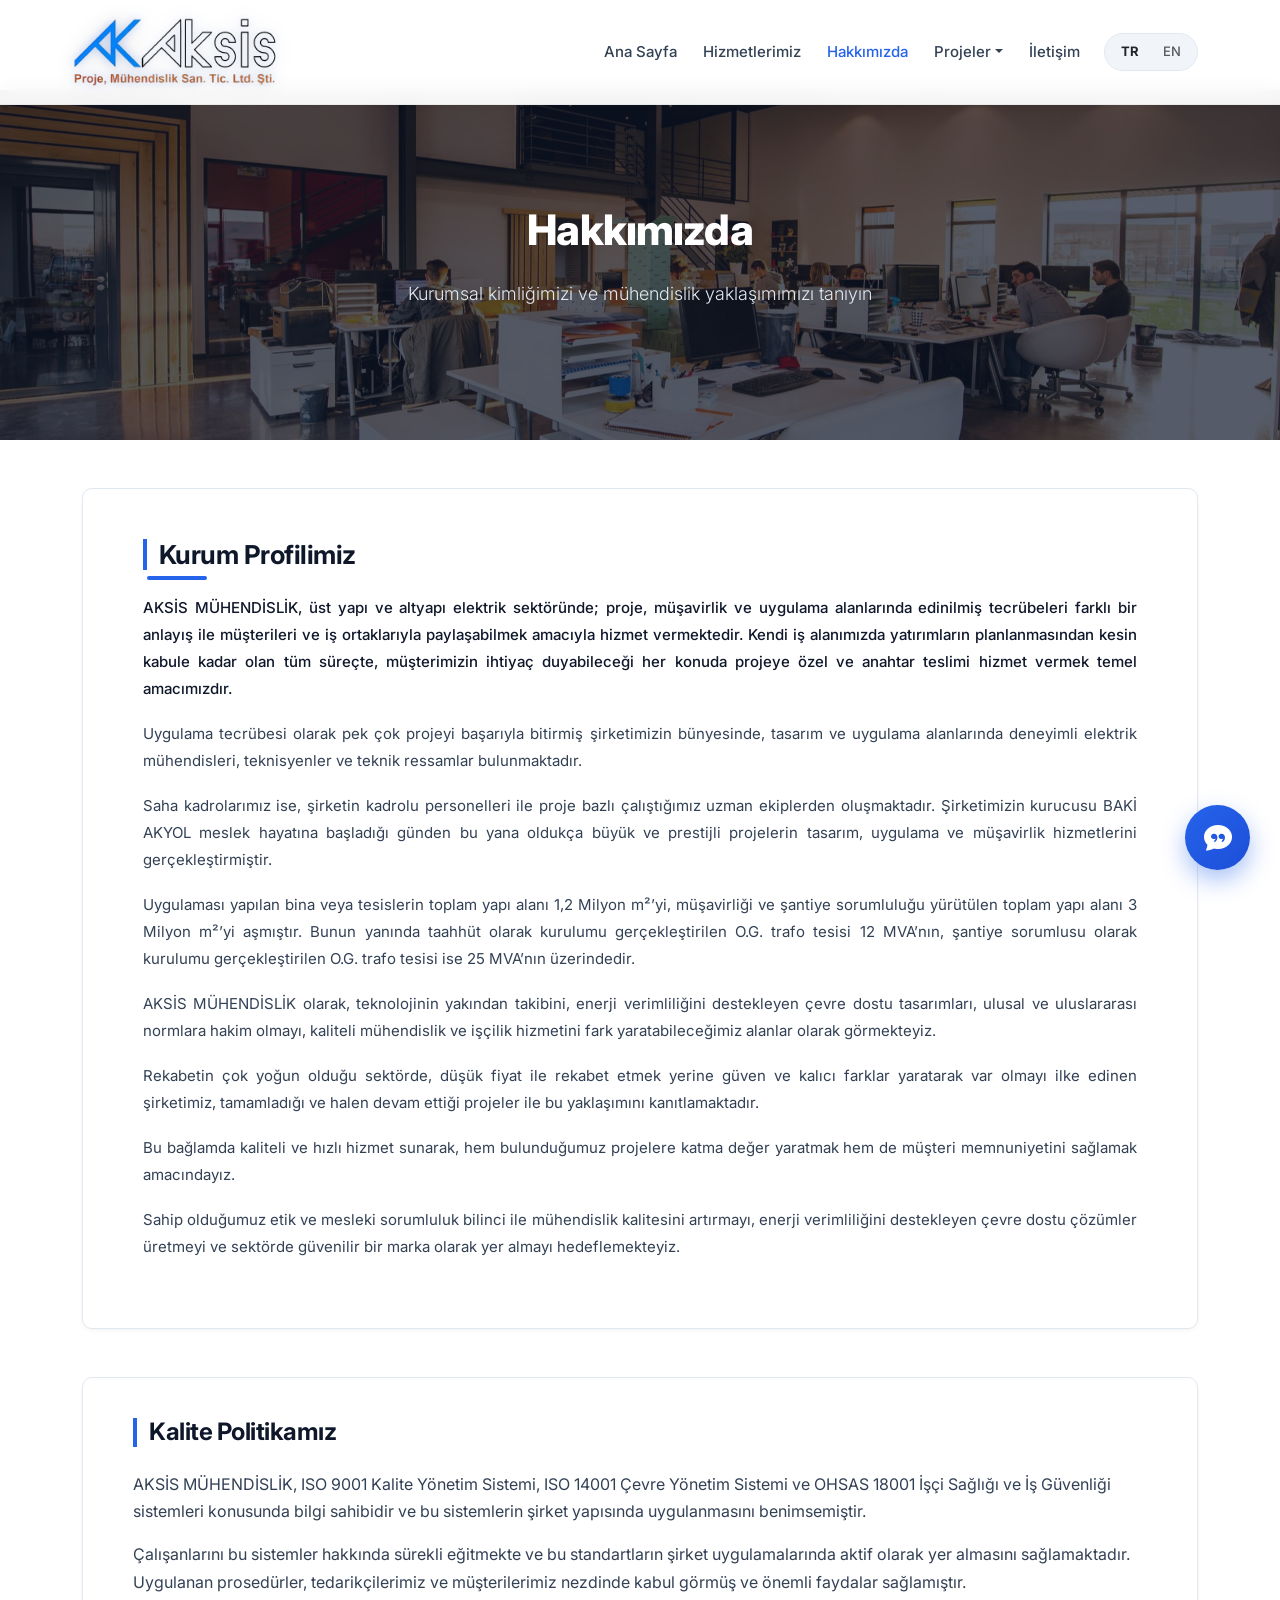
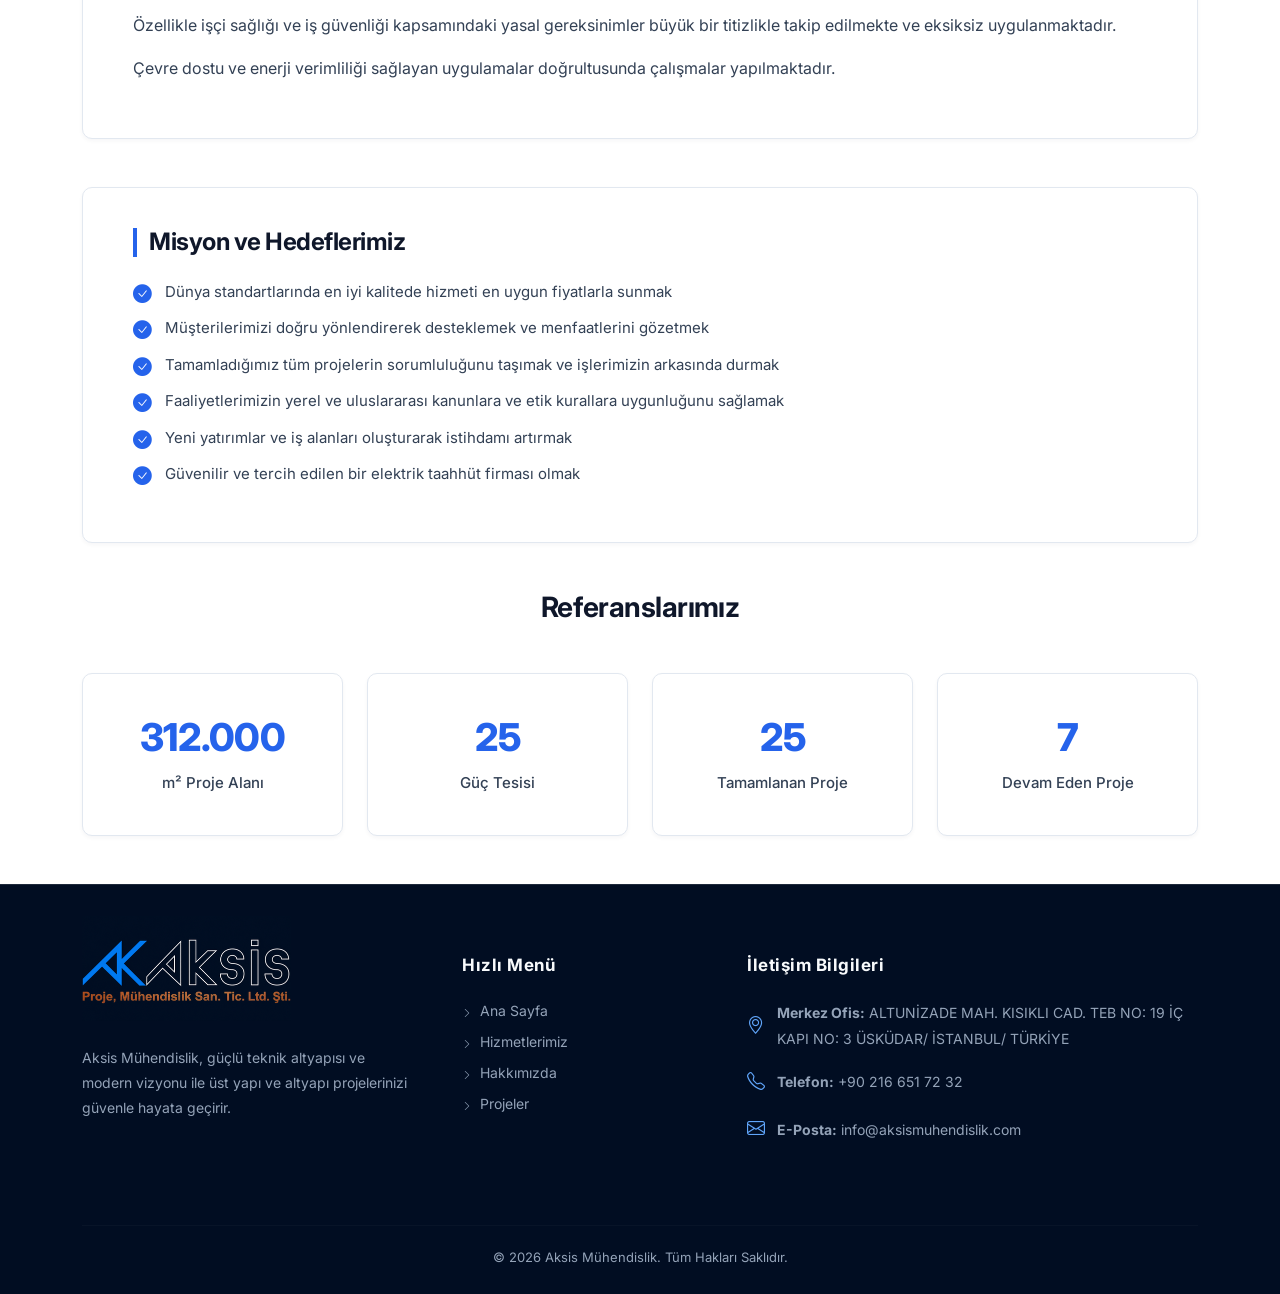
<file: hakkimizda.html>
<!DOCTYPE html>
<html lang="tr">

<head>
  <meta charset="UTF-8">
  <meta name="viewport" content="width=device-width, initial-scale=1.0">
  <link rel="icon" href="favicon.ico" sizes="any">
  <link rel="icon" type="image/png" sizes="192x192" href="images/favicon.png">
  <link rel="apple-touch-icon" href="images/apple-touch-icon.png">
  <title data-i18n="page_title_about">Hakkımızda | Aksis Mühendislik – Elektrik Taahhüt Firması</title>

  <!-- SEO -->
  <meta name="description" content="Aksis Mühendislik'in kurum profili, kalite politikası, misyonu ve hedefleri. İstanbul'da elektrik proje, taahhüt ve YG işletme hizmetleri.">
  <link rel="canonical" href="https://aksismuhendislik.com/hakkimizda.html">
  <meta property="og:type" content="website">
  <meta property="og:site_name" content="Aksis Mühendislik">
  <meta property="og:title" content="Hakkımızda | Aksis Mühendislik – Elektrik Taahhüt Firması">
  <meta property="og:description" content="Aksis Mühendislik'in kurum profili, kalite politikası, misyonu ve hedefleri. İstanbul'da elektrik proje, taahhüt ve YG işletme hizmetleri.">
  <meta property="og:url" content="https://aksismuhendislik.com/hakkimizda.html">
  <meta property="og:image" content="https://aksismuhendislik.com/images/anasayfa.jpg">
  <meta property="og:locale" content="tr_TR">
  <meta name="twitter:card" content="summary_large_image">

  <!-- Google Font -->
  <link rel="preconnect" href="https://fonts.googleapis.com">
  <link rel="preconnect" href="https://fonts.gstatic.com" crossorigin>
  <link href="https://fonts.googleapis.com/css2?family=Inter:wght@300;400;500;600;700;800&display=swap"
    rel="stylesheet">

  <link href="https://cdn.jsdelivr.net/npm/bootstrap@5.3.3/dist/css/bootstrap.min.css" rel="stylesheet">
  <link href="https://cdn.jsdelivr.net/npm/bootstrap-icons@1.11.3/font/bootstrap-icons.css" rel="stylesheet">
  <link href="css/style.css" rel="stylesheet">
  <link href="css/about.css" rel="stylesheet">
</head>

<body>

  <!-- NAVBAR -->
  <nav class="navbar navbar-expand-lg navbar-light bg-white shadow-sm fixed-top">
    <div class="container">
      <a class="navbar-brand fw-bold" href="index.html">
        <img src="images/logo.png" height="70" class="nav-logo" alt="Aksis Logo" style="margin-left: -10px;">
      </a>

      <button class="navbar-toggler" type="button" data-bs-toggle="collapse" data-bs-target="#menu"
        aria-controls="menu" aria-expanded="false" aria-label="Menü">
        <span class="navbar-toggler-icon"></span>
      </button>

      <div class="collapse navbar-collapse" id="menu">
        <ul class="navbar-nav ms-auto align-items-lg-center">
          <li class="nav-item"><a class="nav-link" href="index.html" data-i18n="nav_home">Ana Sayfa</a></li>
          <li class="nav-item"><a class="nav-link" href="hizmetlerimiz.html" data-i18n="nav_services">Hizmetler</a></li>
          <li class="nav-item"><a class="nav-link active" href="hakkimizda.html" data-i18n="nav_about">Hakkımızda</a>
          </li>
          <li class="nav-item dropdown">
            <a class="nav-link dropdown-toggle" href="#" role="button" data-bs-toggle="dropdown" aria-expanded="false"
              data-i18n="nav_projects">
              Projeler
            </a>
            <ul class="dropdown-menu">
              <li><a class="dropdown-item" href="projeler.html?kategori=tamamlandi"
                  data-i18n="nav_completed_projects">Tamamlanan Projeler</a></li>
              <li><a class="dropdown-item" href="projeler.html?kategori=devam_ediyor"
                  data-i18n="nav_ongoing_projects">Devam Eden Projeler</a></li>
            </ul>
          </li>
          <li class="nav-item"><a class="nav-link" href="index.html#iletisim" data-i18n="nav_contact">İletişim</a></li>

          <!-- Language Switcher -->
          <li class="nav-item ms-lg-3 mt-2 mt-lg-0">
            <div class="lang-switcher">
              <a href="#" id="lang-tr" class="active">TR</a>
              <a href="#" id="lang-en">EN</a>
            </div>
          </li>
        </ul>
      </div>
    </div>
  </nav>

  <!-- BAŞLIK -->
  <section class="about-banner">
    <div class="overlay"></div>
    <div class="container">
      <h1 class="mb-4" data-i18n="about_hero_title">Hakkımızda</h1>
      <p class="mx-auto" style="max-width: 800px;" data-i18n="about_hero_subtitle">
        Kurumsal kimliğimizi ve mühendislik yaklaşımımızı tanıyın
      </p>
    </div>
  </section>

  <section class="py-5">
    <div class="container">

      <!-- KURUM PROFİLİ -->
      <div class="about-full-text mb-5">
        <h3 class="mb-4" data-i18n="about_profile_title">Kurum Profilimiz</h3>

        <p data-i18n="about_profile_p1">AKSİS MÜHENDİSLİK, üst yapı ve altyapı elektrik sektöründe; proje, müşavirlik ve
          uygulama alanlarında edinilmiş tecrübeleri farklı bir anlayış ile müşterileri ve iş ortaklarıyla paylaşabilmek
          amacıyla hizmet vermektedir. Kendi iş alanımızda yatırımların planlanmasından kesin kabule kadar olan tüm
          süreçte, müşterimizin ihtiyaç duyabileceği her konuda projeye özel ve anahtar teslimi hizmet vermek temel
          amacımızdır.</p>
        <p data-i18n="about_profile_p2">Uygulama tecrübesi olarak pek çok projeyi başarıyla bitirmiş şirketimizin
          bünyesinde, tasarım ve uygulama alanlarında deneyimli elektrik mühendisleri, teknisyenler ve teknik ressamlar
          bulunmaktadır.</p>
        <p data-i18n="about_profile_p3">Saha kadrolarımız ise, şirketin kadrolu personelleri ile proje bazlı
          çalıştığımız uzman ekiplerden oluşmaktadır. Şirketimizin kurucusu BAKİ AKYOL meslek hayatına başladığı günden
          bu yana oldukça büyük ve prestijli projelerin tasarım, uygulama ve müşavirlik hizmetlerini gerçekleştirmiştir.
        </p>
        <p data-i18n="about_profile_p4">Uygulaması yapılan bina veya tesislerin toplam yapı alanı 1,2 Milyon m²’yi,
          müşavirliği ve şantiye sorumluluğu yürütülen toplam yapı alanı 3 Milyon m²’yi aşmıştır. Bunun yanında taahhüt
          olarak kurulumu gerçekleştirilen O.G. trafo tesisi 12 MVA’nın, şantiye sorumlusu olarak kurulumu
          gerçekleştirilen O.G. trafo tesisi ise 25 MVA’nın üzerindedir.</p>
        <p data-i18n="about_profile_p5">AKSİS MÜHENDİSLİK olarak, teknolojinin yakından takibini, enerji verimliliğini
          destekleyen çevre dostu tasarımları, ulusal ve uluslararası normlara hakim olmayı, kaliteli mühendislik ve
          işçilik hizmetini fark yaratabileceğimiz alanlar olarak görmekteyiz.</p>
        <p data-i18n="about_profile_p6">Rekabetin çok yoğun olduğu sektörde, düşük fiyat ile rekabet etmek yerine güven
          ve kalıcı farklar yaratarak var olmayı ilke edinen şirketimiz, tamamladığı ve halen devam ettiği projeler ile
          bu yaklaşımını kanıtlamaktadır.</p>
        <p data-i18n="about_profile_p7">Bu bağlamda kaliteli ve hızlı hizmet sunarak, hem bulunduğumuz projelere katma
          değer yaratmak hem de müşteri memnuniyetini sağlamak amacındayız.</p>
        <p data-i18n="about_profile_p8">Sahip olduğumuz etik ve mesleki sorumluluk bilinci ile mühendislik kalitesini
          artırmayı, enerji verimliliğini destekleyen çevre dostu çözümler üretmeyi ve sektörde güvenilir bir marka
          olarak yer almayı hedeflemekteyiz.</p>
      </div>



      <!-- KALİTE -->
      <div class="about-card mb-5">
        <h3 class="mb-4" data-i18n="about_quality_title">Kalite Politikamız</h3>

        <p data-i18n="about_quality_p1">AKSİS MÜHENDİSLİK, ISO 9001 Kalite Yönetim Sistemi, ISO 14001 Çevre Yönetim
          Sistemi ve OHSAS 18001 İşçi Sağlığı ve İş Güvenliği sistemleri konusunda bilgi sahibidir ve bu sistemlerin
          şirket yapısında uygulanmasını benimsemiştir.</p>
        <p data-i18n="about_quality_p2">Çalışanlarını bu sistemler hakkında sürekli eğitmekte ve bu standartların şirket
          uygulamalarında aktif olarak yer almasını sağlamaktadır. Uygulanan prosedürler, tedarikçilerimiz ve
          müşterilerimiz nezdinde kabul görmüş ve önemli faydalar sağlamıştır.</p>
        <p data-i18n="about_quality_p3">Özellikle işçi sağlığı ve iş güvenliği kapsamındaki yasal gereksinimler büyük
          bir titizlikle takip edilmekte ve eksiksiz uygulanmaktadır.</p>
        <p data-i18n="about_quality_p4">Çevre dostu ve enerji verimliliği sağlayan uygulamalar doğrultusunda çalışmalar
          yapılmaktadır.</p>
      </div>

      <!-- MİSYON -->
      <div class="about-card mb-5">
        <h3 class="mb-4" data-i18n="about_mission_title">Misyon ve Hedeflerimiz</h3>

        <ul class="mission-list">
          <li data-i18n="about_mission_1">Dünya standartlarında en iyi kalitede hizmeti en uygun fiyatlarla sunmak</li>
          <li data-i18n="about_mission_2">Müşterilerimizi doğru yönlendirerek desteklemek ve menfaatlerini gözetmek</li>
          <li data-i18n="about_mission_3">Tamamladığımız tüm projelerin sorumluluğunu taşımak ve işlerimizin arkasında
            durmak</li>
          <li data-i18n="about_mission_4">Faaliyetlerimizin yerel ve uluslararası kanunlara ve etik kurallara
            uygunluğunu sağlamak</li>
          <li data-i18n="about_mission_5">Yeni yatırımlar ve iş alanları oluşturarak istihdamı artırmak</li>
          <li data-i18n="about_mission_6">Güvenilir ve tercih edilen bir elektrik taahhüt firması olmak</li>
        </ul>
      </div>

    </div>
    <div class="container mt-5 text-center">

      <h3 class="mb-5" data-i18n="about_stats_title">Referanslarımız</h3>

      <div class="row g-4">

        <div class="col-6 col-lg-3">
          <div class="stat-box">
            <h2 class="counter" data-target="1200000">0</h2>
            <p data-i18n="about_stat_1">m² Proje Alanı</p>
          </div>
        </div>

        <div class="col-6 col-lg-3">
          <div class="stat-box">
            <h2 class="counter" data-target="25">0</h2>
            <p data-i18n="about_stat_2">Güç Tesisi</p>
          </div>
        </div>

        <div class="col-6 col-lg-3">
          <div class="stat-box">
            <h2 class="counter" data-target="60">0</h2>
            <p data-i18n="about_stat_3">Tamamlanan Proje</p>
          </div>
        </div>

        <div class="col-6 col-lg-3">
          <div class="stat-box">
            <h2 class="counter" data-target="7">0</h2>
            <p data-i18n="about_stat_4">Devam Eden Proje</p>
          </div>
        </div>

      </div>

    </div>

  </section>

  <footer class="footer mt-auto">
    <div class="container">
      <div class="row gy-4">
        <!-- LOGO + AÇIKLAMA -->
        <div class="col-lg-4 col-md-6 mb-4">
          <a href="index.html" class="d-inline-block mb-4">
            <img src="images/footer-son.png" height="105" class="footer-logo" alt="Aksis Logo" loading="lazy">
          </a>
          <p class="pe-lg-4" data-i18n="footer_desc">
            Aksis Mühendislik, güçlü teknik altyapısı ve modern vizyonu ile üst yapı ve altyapı projelerinizi güvenle
            hayata geçirir.
          </p>
        </div>

        <!-- MENÜ -->
        <div class="col-lg-3 col-md-6 mb-4">
          <h5 data-i18n="footer_menu_title">Hızlı Menü</h5>
          <ul class="list-unstyled">
            <li><a href="index.html#anasayfa"><i class="bi bi-chevron-right me-2" style="font-size:10px;"></i><span
                  data-i18n="nav_home">Ana Sayfa</span></a></li>
            <li><a href="hizmetlerimiz.html"><i class="bi bi-chevron-right me-2" style="font-size:10px;"></i><span
                  data-i18n="nav_services">Hizmetlerimiz</span></a></li>
            <li><a href="hakkimizda.html"><i class="bi bi-chevron-right me-2" style="font-size:10px;"></i><span
                  data-i18n="nav_about">Hakkımızda</span></a></li>
            <li><a href="index.html#projeler"><i class="bi bi-chevron-right me-2" style="font-size:10px;"></i><span
                  data-i18n="nav_projects">Projeler</span></a></li>
          </ul>
        </div>

        <!-- İLETİŞİM -->
        <div class="col-lg-5 col-md-12 mb-4 footer-icon-list">
          <h5 data-i18n="footer_contact_title">İletişim Bilgileri</h5>
          <p>
            <i class="bi bi-geo-alt"></i>
            <span><strong data-i18n="footer_address">Merkez Ofis:</strong> ALTUNİZADE MAH. KISIKLI CAD. TEB NO: 19 İÇ
              KAPI NO: 3 ÜSKÜDAR/ İSTANBUL/ TÜRKİYE</span>
          </p>
          <p>
            <i class="bi bi-telephone"></i>
            <span><strong data-i18n="footer_phone">Telefon:</strong> +90 216 651 72 32</span>
          </p>
          <p>
            <i class="bi bi-envelope"></i>
            <span><strong data-i18n="footer_email">E-Posta:</strong> info@aksismuhendislik.com</span>
          </p>
        </div>
      </div>

      <hr class="footer-divider">

      <!-- ALT YAZI -->
      <div class="row align-items-center">
        <div class="col-12 text-center">
          <p class="mb-0 text-muted" style="font-size:13px;" data-i18n="footer_copyright">© 2026 Aksis Mühendislik. Tüm
            Hakları Saklıdır.</p>
        </div>
      </div>
    </div>
  </footer>

  <script src="js/translations.js"></script>
  <script src="js/lang.js"></script>
  <script src="https://cdn.jsdelivr.net/npm/bootstrap@5.3.3/dist/js/bootstrap.bundle.min.js"></script>
  <script src="js/script.js"></script>

  <!-- Floating Contact Form -->
  <script src="js/recaptcha.js"></script>
  <script src="js/floating-contact.js"></script>
</body>

</html>
</file>
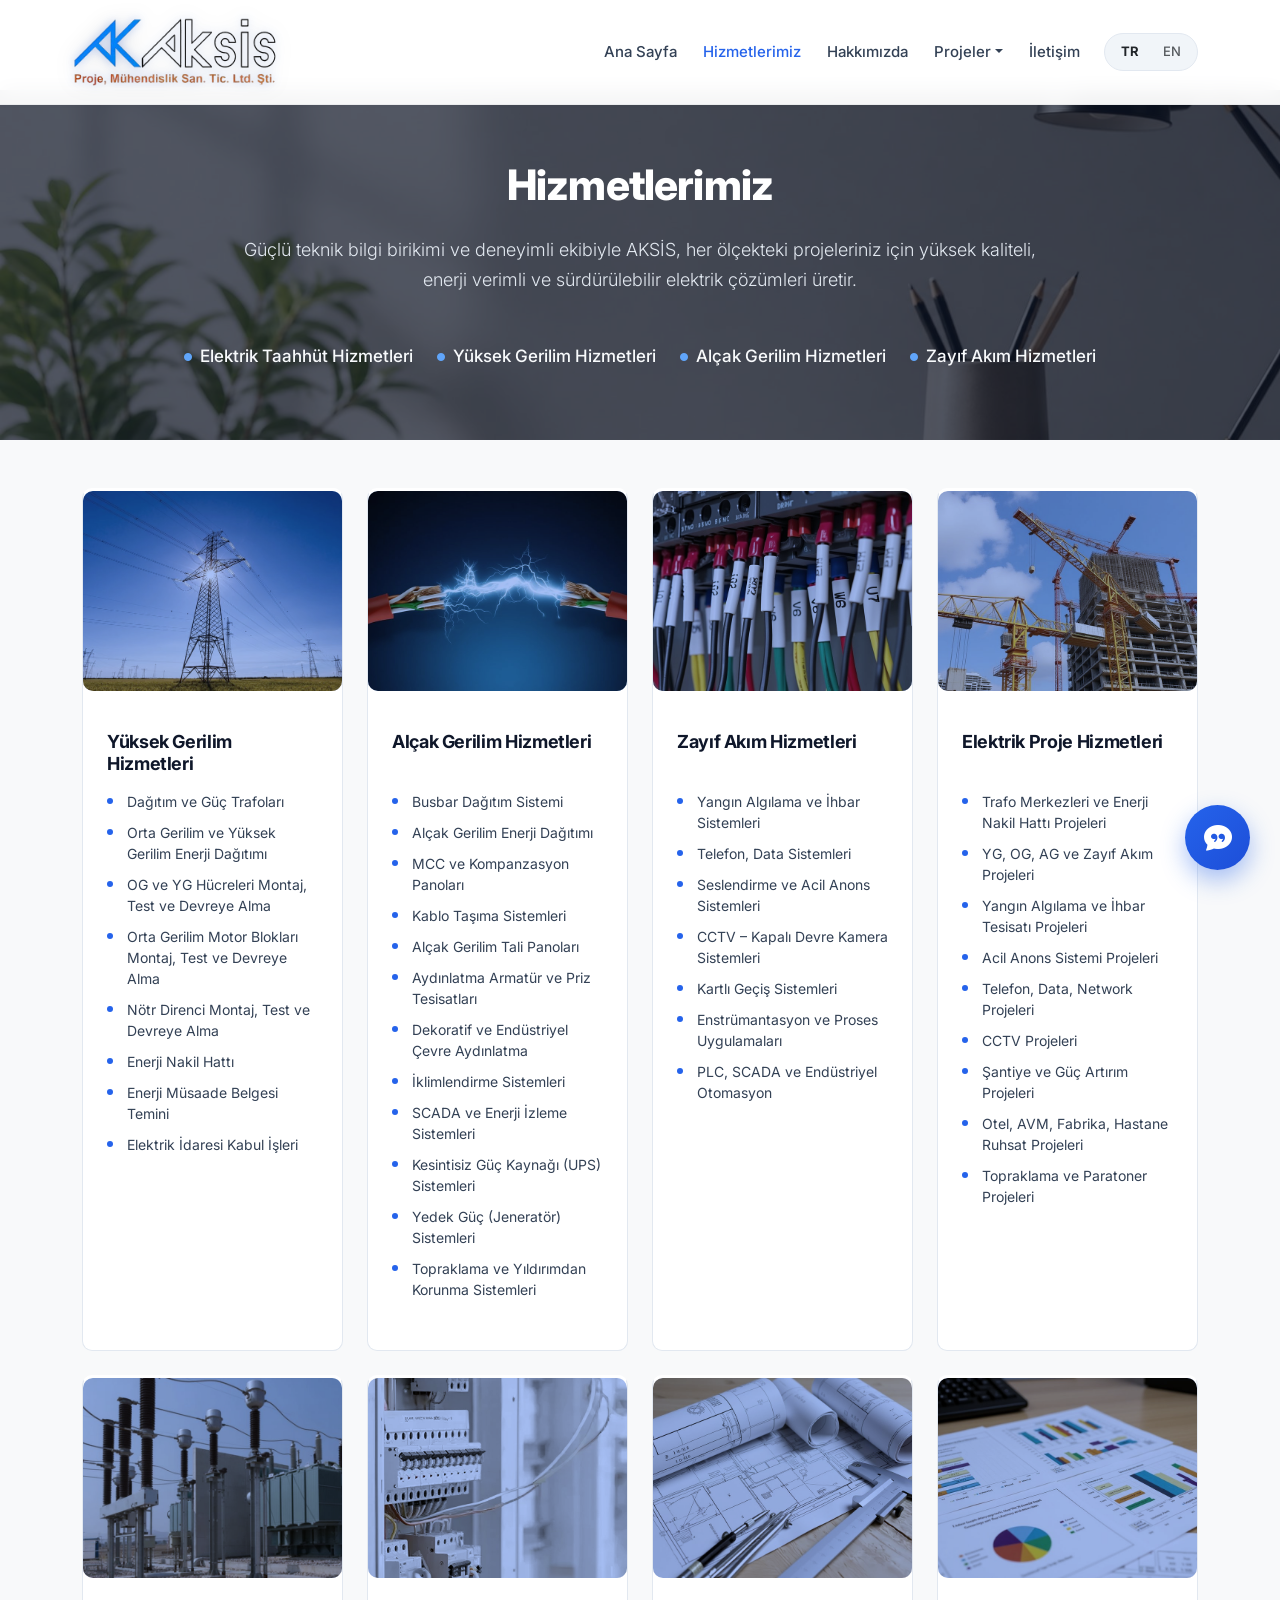
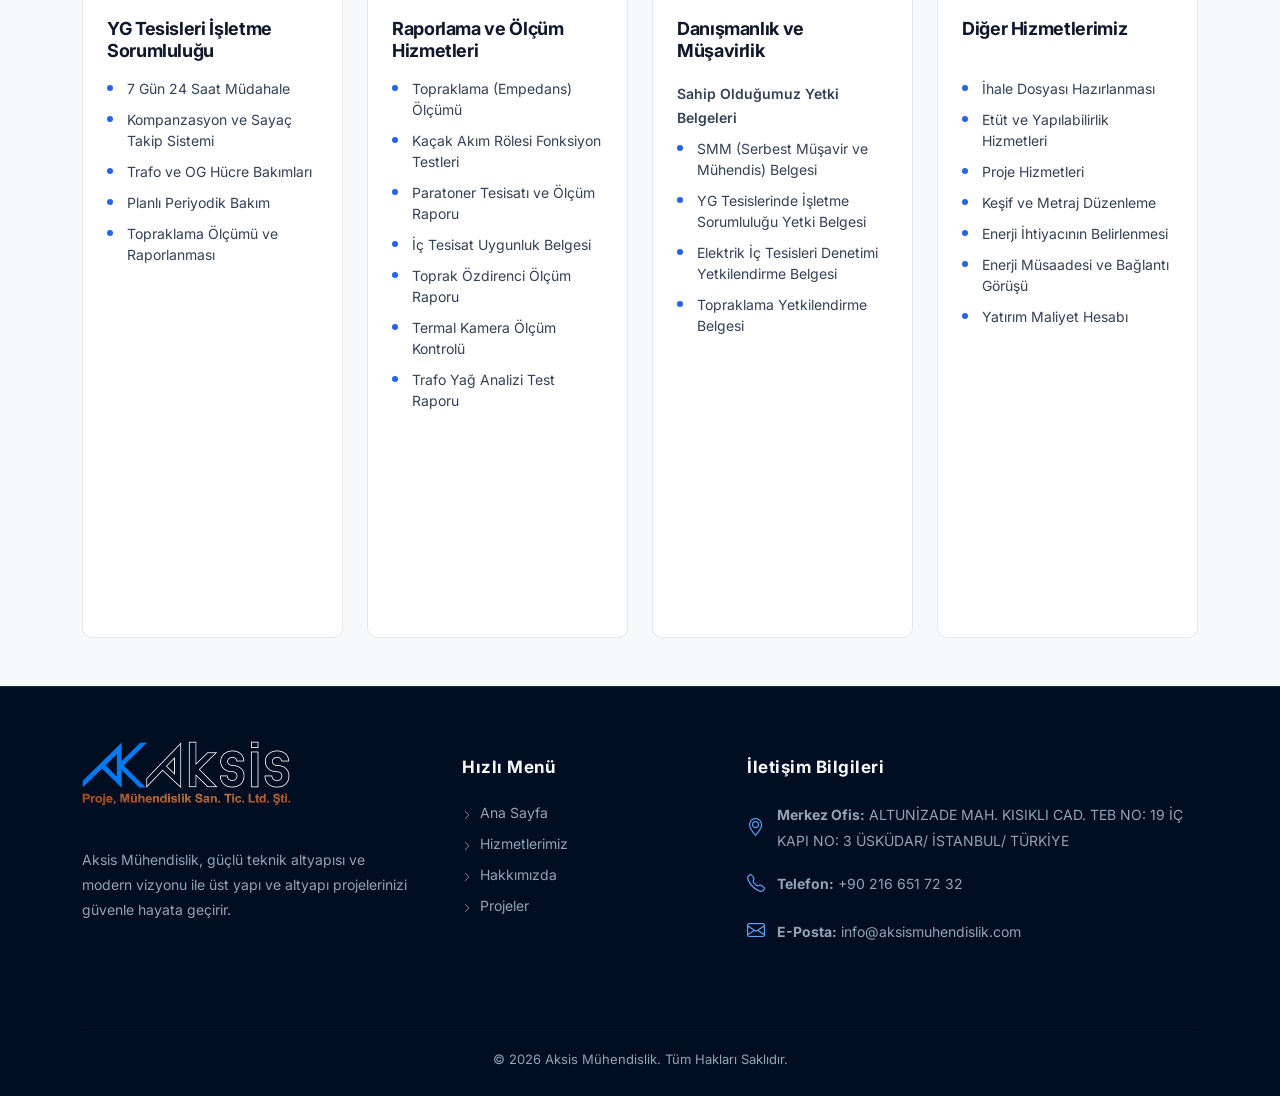
<file: hizmetlerimiz.html>
<!DOCTYPE html>
<html lang="tr">

<head>
  <meta charset="UTF-8">
  <meta name="viewport" content="width=device-width, initial-scale=1.0">
  <link rel="icon" href="favicon.ico" sizes="any">
  <link rel="icon" type="image/png" sizes="192x192" href="images/favicon.png">
  <link rel="apple-touch-icon" href="images/apple-touch-icon.png">
  <title data-i18n="page_title_services">Elektrik Taahhüt ve Proje Hizmetleri | Aksis Mühendislik</title>

  <!-- SEO -->
  <meta name="description" content="Yüksek gerilim, alçak gerilim, zayıf akım, elektrik proje, YG tesisleri işletme sorumluluğu, ölçüm-raporlama ve danışmanlık hizmetlerimiz.">
  <link rel="canonical" href="https://aksismuhendislik.com/hizmetlerimiz.html">
  <meta property="og:type" content="website">
  <meta property="og:site_name" content="Aksis Mühendislik">
  <meta property="og:title" content="Elektrik Taahhüt ve Proje Hizmetleri | Aksis Mühendislik">
  <meta property="og:description" content="Yüksek gerilim, alçak gerilim, zayıf akım, elektrik proje, YG tesisleri işletme sorumluluğu, ölçüm-raporlama ve danışmanlık hizmetlerimiz.">
  <meta property="og:url" content="https://aksismuhendislik.com/hizmetlerimiz.html">
  <meta property="og:image" content="https://aksismuhendislik.com/images/anasayfa.jpg">
  <meta property="og:locale" content="tr_TR">
  <meta name="twitter:card" content="summary_large_image">

  <!-- Bootstrap -->
  <link href="https://cdn.jsdelivr.net/npm/bootstrap@5.3.3/dist/css/bootstrap.min.css" rel="stylesheet">
  <link href="https://cdn.jsdelivr.net/npm/bootstrap-icons@1.11.3/font/bootstrap-icons.css" rel="stylesheet">

  <!-- Google Font -->
  <link rel="preconnect" href="https://fonts.googleapis.com">
  <link rel="preconnect" href="https://fonts.gstatic.com" crossorigin>
  <link href="https://fonts.googleapis.com/css2?family=Inter:wght@300;400;500;600;700;800&display=swap"
    rel="stylesheet">

  <!-- Custom CSS (en son yüklenmeli) -->
  <link href="css/style.css" rel="stylesheet">
</head>

<body>

  <!-- NAVBAR -->
  <nav class="navbar navbar-expand-lg navbar-light bg-white shadow-sm fixed-top">
    <div class="container">
      <a class="navbar-brand fw-bold" href="index.html">
        <img src="images/logo.png" height="70" class="nav-logo" alt="Aksis Logo" style="margin-left: -10px;">
      </a>

      <button class="navbar-toggler" type="button" data-bs-toggle="collapse" data-bs-target="#menu"
        aria-controls="menu" aria-expanded="false" aria-label="Menü">
        <span class="navbar-toggler-icon"></span>
      </button>

      <div class="collapse navbar-collapse" id="menu">
        <ul class="navbar-nav ms-auto align-items-lg-center">
          <li class="nav-item">
            <a class="nav-link" href="index.html" data-i18n="nav_home">Ana Sayfa</a>
          </li>
          <li class="nav-item">
            <a class="nav-link active" href="hizmetlerimiz.html" data-i18n="nav_services">Hizmetler</a>
          </li>
          <li class="nav-item">
            <a class="nav-link" href="hakkimizda.html" data-i18n="nav_about">Hakkımızda</a>
          </li>
          <li class="nav-item dropdown">
            <a class="nav-link dropdown-toggle" href="#" role="button" data-bs-toggle="dropdown" aria-expanded="false"
              data-i18n="nav_projects">
              Projeler
            </a>
            <ul class="dropdown-menu">
              <li><a class="dropdown-item" href="projeler.html?kategori=tamamlandi"
                  data-i18n="nav_completed_projects">Tamamlanan Projeler</a></li>
              <li><a class="dropdown-item" href="projeler.html?kategori=devam_ediyor"
                  data-i18n="nav_ongoing_projects">Devam Eden Projeler</a></li>
            </ul>
          </li>
          <li class="nav-item">
            <a class="nav-link" href="index.html#iletisim" data-i18n="nav_contact">İletişim</a>
          </li>
          <!-- Language Switcher -->
          <li class="nav-item ms-lg-3 mt-2 mt-lg-0">
            <div class="lang-switcher">
              <a href="#" id="lang-tr" class="active">TR</a>
              <a href="#" id="lang-en">EN</a>
            </div>
          </li>
        </ul>
      </div>
    </div>
  </nav>

  <!-- BAŞLIK -->
  <section class="page-banner">
    <div class="overlay"></div>
    <div class="container">
      <h1 class="mb-4" data-i18n="services_hero_title">Hizmetlerimiz</h1>
      <p class="mx-auto" style="max-width: 800px;" data-i18n="services_hero_desc">
        Güçlü teknik bilgi birikimi ve deneyimli ekibiyle AKSİS, her ölçekteki projeleriniz için
        yüksek kaliteli, enerji verimli ve sürdürülebilir elektrik çözümleri üretir.
      </p>

      <div class="d-flex flex-wrap justify-content-center gap-4 mt-5"
        style="font-size: 17px; font-weight: 500; color: #F8FAFC;">
        <div class="d-flex align-items-center">
          <i class="bi bi-circle-fill me-2" style="font-size: 8px; color: var(--accent-light);"></i>
          <span data-i18n="services_hero_tag_1">Elektrik Taahhüt Hizmetleri</span>
        </div>
        <div class="d-flex align-items-center">
          <i class="bi bi-circle-fill me-2" style="font-size: 8px; color: var(--accent-light);"></i>
          <span data-i18n="services_hero_tag_2">Yüksek Gerilim Hizmetleri</span>
        </div>
        <div class="d-flex align-items-center">
          <i class="bi bi-circle-fill me-2" style="font-size: 8px; color: var(--accent-light);"></i>
          <span data-i18n="services_hero_tag_3">Alçak Gerilim Hizmetleri</span>
        </div>
        <div class="d-flex align-items-center">
          <i class="bi bi-circle-fill me-2" style="font-size: 8px; color: var(--accent-light);"></i>
          <span data-i18n="services_hero_tag_4">Zayıf Akım Hizmetleri</span>
        </div>
      </div>
    </div>
  </section>

  <section class="py-5 bg-light">
    <div class="container">

      <div class="services-grid">

        <!-- 1. KART -->
        <div>
          <div class="service-card h-100">
            <div class="mb-3 img-hover-zoom">
              <img src="images/yuksek_Gerilim_hizmetleri.jpg" alt="Yüksek Gerilim Hizmetleri" class="img-fluid rounded" loading="lazy"
                style="object-fit: cover; height: 200px; width: 100%;">
            </div>
            <div class="service-content">
              <h5 data-i18n="service_1_title">Yüksek Gerilim Hizmetleri</h5>
              <ul>
                <li data-i18n="s1_item_1">Dağıtımı ve Güç Trafoları</li>
                <li data-i18n="s1_item_2">Orta Gerilim ve Yüksek Gerilim Enerji Dağıtımı</li>
                <li data-i18n="s1_item_3">OG ve YG Hücreleri Montaj, Test ve Devreye Alma</li>
                <li data-i18n="s1_item_4">Orta Gerilim Motor Blokları Montaj, Test ve Devreye Alma</li>
                <li data-i18n="s1_item_5">Nötr Direnci Montaj, Test ve Devreye Alma</li>
                <li data-i18n="s1_item_6">Enerji Nakil Hattı</li>
                <li data-i18n="s1_item_7">Enerji Müsaade Belgesi Temini</li>
                <li data-i18n="s1_item_8">Elektrik İdaresi Kabul İşleri</li>
              </ul>
            </div>
          </div>
        </div>

        <!-- 2. KART -->
        <div>
          <div class="service-card h-100">
            <div class="mb-3 img-hover-zoom">
              <img src="images/Alçak_Gerilim_Himetleri.jpg" alt="Alçak Gerilim Hizmetleri" class="img-fluid rounded" loading="lazy"
                style="object-fit: cover; height: 200px; width: 100%;">
            </div>
            <div class="service-content">
              <h5 data-i18n="service_2_title">Alçak Gerilim Hizmetleri</h5>
              <ul>
                <li data-i18n="s2_item_1">Busbar Dağıtım Sistemi</li>
                <li data-i18n="s2_item_2">Alçak Gerilim Enerji Dağıtımı</li>
                <li data-i18n="s2_item_3">MCC ve Kompanzasyon Panoları</li>
                <li data-i18n="s2_item_4">Kablo Taşıma Sistemleri</li>
                <li data-i18n="s2_item_5">Alçak Gerilim Tali Panoları</li>
                <li data-i18n="s2_item_6">Aydınlatma Armatür ve Priz Tesisatları</li>
                <li data-i18n="s2_item_7">Dekoratif ve Endüstriyel Çevre Aydınlatma</li>
                <li data-i18n="s2_item_8">İklimlendirme Sistemleri</li>
                <li data-i18n="s2_item_9">SCADA ve Enerji İzleme Sistemleri</li>
                <li data-i18n="s2_item_10">Kesintisiz Güç Kaynağı (UPS) Sistemleri</li>
                <li data-i18n="s2_item_11">Yedek Güç (Jeneratör) Sistemleri</li>
                <li data-i18n="s2_item_12">Topraklama ve Yıldırımdan Korunma Sistemleri</li>
              </ul>
            </div>
          </div>
        </div>

        <!-- 3. KART -->
        <div>
          <div class="service-card h-100">
            <div class="mb-3 img-hover-zoom">
              <img src="images/zayıf_akım_hizmetleri.jpg" alt="Zayıf Akım Hizmetleri" class="img-fluid rounded" loading="lazy"
                style="object-fit: cover; height: 200px; width: 100%;">
            </div>
            <div class="service-content">
              <h5 data-i18n="service_3_title">Zayıf Akım Hizmetleri</h5>
              <ul>
                <li data-i18n="s3_item_1">Yangın Algılama ve İhbar Sistemleri</li>
                <li data-i18n="s3_item_2">Telefon, Data Sistemleri</li>
                <li data-i18n="s3_item_3">Seslendirme ve Acil Anons Sistemleri</li>
                <li data-i18n="s3_item_4">CCTV – Kapalı Devre Kamera Sistemleri</li>
                <li data-i18n="s3_item_5">Kartlı Geçiş Sistemleri</li>
                <li data-i18n="s3_item_6">Enstrümantasyon ve Proses Uygulamaları</li>
                <li data-i18n="s3_item_7">PLC, SCADA ve Endüstriyel Otomasyon</li>
              </ul>
            </div>
          </div>
        </div>

        <!-- 4. KART -->
        <div>
          <div class="service-card h-100">
            <div class="mb-3 img-hover-zoom">
              <img src="images/elektrik_proje_hizmetleri.jpg" alt="Elektrik Proje Hizmetleri" class="img-fluid rounded" loading="lazy"
                style="object-fit: cover; height: 200px; width: 100%;">
            </div>
            <div class="service-content">
              <h5 data-i18n="service_4_title">Elektrik Proje Hizmetleri</h5>
              <ul>
                <li data-i18n="s4_item_1">Trafo Merkezleri ve Enerji Nakil Hattı Projeleri</li>
                <li data-i18n="s4_item_2">YG, OG, AG ve Zayıf Akım Projeleri</li>
                <li data-i18n="s4_item_3">Yangın Algılama ve İhbar Tesisatı Projeleri</li>
                <li data-i18n="s4_item_4">Acil Anons Sistemi Projeleri</li>
                <li data-i18n="s4_item_5">Telefon, Data, Network Projeleri</li>
                <li data-i18n="s4_item_6">CCTV Projeleri</li>
                <li data-i18n="s4_item_7">Şantiye ve Güç Artırım Projeleri</li>
                <li data-i18n="s4_item_8">Otel, AVM, Fabrika, Hastane Ruhsat Projeleri</li>
                <li data-i18n="s4_item_9">Topraklama ve Paratoner Projeleri</li>
              </ul>
            </div>
          </div>
        </div>

        <!-- 5. KART -->
        <div>
          <div class="service-card h-100">
            <div class="mb-3 img-hover-zoom">
              <img src="images/yuksek_gerilim_tesisleri_işletme.jpg" alt="YG Tesisleri İşletme Sorumluluğu"
                class="img-fluid rounded" loading="lazy" style="object-fit: cover; height: 200px; width: 100%;">
            </div>
            <div class="service-content">
              <h5 data-i18n="service_5_title">YG Tesisleri İşletme Sorumluluğu</h5>
              <ul>
                <li data-i18n="s5_item_1">7 Gün 24 Saat Müdahale</li>
                <li data-i18n="s5_item_2">Kompanzasyon ve Sayaç Takip Sistemi</li>
                <li data-i18n="s5_item_3">Trafo ve OG Hücre Bakımları</li>
                <li data-i18n="s5_item_4">Planlı Periyodik Bakım</li>
                <li data-i18n="s5_item_5">Topraklama Ölçümü ve Raporlanması</li>
              </ul>
            </div>
          </div>
        </div>

        <!-- 6. KART -->
        <div>
          <div class="service-card h-100">
            <div class="mb-3 img-hover-zoom">
              <img src="images/raporlama_hizmetleri.jpg" alt="Raporlama ve Ölçüm Hizmetleri"
                class="img-fluid rounded" loading="lazy" style="object-fit: cover; height: 200px; width: 100%;">
            </div>
            <div class="service-content">
              <h5 data-i18n="service_6_title">Raporlama ve Ölçüm Hizmetleri</h5>
              <ul>
                <li data-i18n="s6_item_1">Topraklama (Empedans) Ölçümü</li>
                <li data-i18n="s6_item_2">Kaçak Akım Rölesi Fonksiyon Testleri</li>
                <li data-i18n="s6_item_3">Paratoner Tesisatı ve Ölçüm Raporu</li>
                <li data-i18n="s6_item_4">İç Tesisat Uygunluk Belgesi</li>
                <li data-i18n="s6_item_5">Toprak Özdirenci Ölçüm Raporu</li>
                <li data-i18n="s6_item_6">Termal Kamera Ölçüm Kontrolü</li>
                <li data-i18n="s6_item_7">Trafo Yağ Analizi Test Raporu</li>
              </ul>
            </div>
          </div>
        </div>

        <!-- 7. KART -->
        <div>
          <div class="service-card h-100">
            <div class="mb-3 img-hover-zoom">
              <img src="images/danışmanlık_ve_musavirlik.jpg" alt="Danışmanlık ve Müşavirlik"
                class="img-fluid rounded" loading="lazy" style="object-fit: cover; height: 200px; width: 100%;">
            </div>
            <div class="service-content">
              <h5 data-i18n="service_7_title">Danışmanlık ve Müşavirlik</h5>
              <p class="mt-1 mb-2 fw-semibold" style="font-size: 14px;" data-i18n="service_7_subtitle">Sahip Olduğumuz
                Yetki Belgeleri</p>
              <ul>
                <li data-i18n="s7_item_1">SMM (Serbest Müşavir ve Mühendis) Belgesi</li>
                <li data-i18n="s7_item_2">YG Tesislerinde İşletme Sorumluluğu Yetki Belgesi</li>
                <li data-i18n="s7_item_3">Elektrik İç Tesisleri Denetimi Yetkilendirme Belgesi</li>
                <li data-i18n="s7_item_4">Topraklama Yetkilendirme Belgesi</li>
              </ul>
            </div>
          </div>
        </div>

        <!-- 8. KART -->
        <div>
          <div class="service-card h-100">
            <div class="mb-3 img-hover-zoom">
              <img src="images/diğer_hizmetlerimiz.jpg" alt="Diğer Hizmetlerimiz" class="img-fluid rounded" loading="lazy"
                style="object-fit: cover; height: 200px; width: 100%;">
            </div>
            <div class="service-content">
              <h5 data-i18n="service_8_title">Diğer Hizmetlerimiz</h5>
              <ul>
                <li data-i18n="s8_item_1">İhale Dosyası Hazırlanması</li>
                <li data-i18n="s8_item_2">Etüt ve Yapılabilirlik Hizmetleri</li>
                <li data-i18n="s8_item_3">Proje Hizmetleri</li>
                <li data-i18n="s8_item_4">Keşif ve Metraj Düzenleme</li>
                <li data-i18n="s8_item_5">Enerji İhtiyacının Belirlenmesi</li>
                <li data-i18n="s8_item_6">Enerji Müsaadesi ve Bağlantı Görüşü</li>
                <li data-i18n="s8_item_7">Yatırım Maliyet Hesabı</li>
              </ul>
            </div>
          </div>
        </div>
      </div>
    </div>
  </section>

  <!-- FOOTER -->
  <footer class="footer mt-auto">
    <div class="container">
      <div class="row gy-4">
        <!-- LOGO + AÇIKLAMA -->
        <div class="col-lg-4 col-md-6 mb-4">
          <a href="index.html" class="d-inline-block mb-4">
            <img src="images/footer-son.png" height="105" class="footer-logo" alt="Aksis Logo" loading="lazy">
          </a>
          <p class="pe-lg-4" data-i18n="footer_desc">
            Aksis Mühendislik, güçlü teknik altyapısı ve modern vizyonu ile üst yapı ve altyapı projelerinizi güvenle
            hayata geçirir.
          </p>
        </div>

        <!-- MENÜ -->
        <div class="col-lg-3 col-md-6 mb-4">
          <h5 data-i18n="footer_menu_title">Hızlı Menü</h5>
          <ul class="list-unstyled">
            <li><a href="index.html#anasayfa"><i class="bi bi-chevron-right me-2" style="font-size:10px;"></i><span
                  data-i18n="nav_home">Ana Sayfa</span></a></li>
            <li><a href="hizmetlerimiz.html"><i class="bi bi-chevron-right me-2" style="font-size:10px;"></i><span
                  data-i18n="nav_services">Hizmetlerimiz</span></a></li>
            <li><a href="hakkimizda.html"><i class="bi bi-chevron-right me-2" style="font-size:10px;"></i><span
                  data-i18n="nav_about">Hakkımızda</span></a></li>
            <li><a href="index.html#projeler"><i class="bi bi-chevron-right me-2" style="font-size:10px;"></i><span
                  data-i18n="nav_projects">Projeler</span></a></li>
          </ul>
        </div>

        <!-- İLETİŞİM -->
        <div class="col-lg-5 col-md-12 mb-4 footer-icon-list">
          <h5 data-i18n="footer_contact_title">İletişim Bilgileri</h5>
          <p>
            <i class="bi bi-geo-alt"></i>
            <span><strong data-i18n="footer_address">Merkez Ofis:</strong> ALTUNİZADE MAH. KISIKLI CAD. TEB NO: 19 İÇ
              KAPI NO: 3 ÜSKÜDAR/ İSTANBUL/ TÜRKİYE</span>
          </p>
          <p>
            <i class="bi bi-telephone"></i>
            <span><strong data-i18n="footer_phone">Telefon:</strong> +90 216 651 72 32</span>
          </p>
          <p>
            <i class="bi bi-envelope"></i>
            <span><strong data-i18n="footer_email">E-Posta:</strong> info@aksismuhendislik.com</span>
          </p>
        </div>
      </div>

      <hr class="footer-divider">

      <!-- ALT YAZI -->
      <div class="row align-items-center">
        <div class="col-12 text-center">
          <p class="mb-0 text-muted" style="font-size:13px;" data-i18n="footer_copyright">© 2026 Aksis Mühendislik. Tüm
            Hakları Saklıdır.</p>
        </div>
      </div>
    </div>
  </footer>

  <script src="js/translations.js"></script>
  <script src="js/lang.js"></script>
  <script src="js/script.js"></script>
  <script src="https://cdn.jsdelivr.net/npm/bootstrap@5.3.3/dist/js/bootstrap.bundle.min.js"></script>

  <!-- Floating Contact Form -->
  <script src="js/recaptcha.js"></script>
  <script src="js/floating-contact.js"></script>
</body>

</html>
</file>
<file: css/style.css>
:root {
  --primary: #0F172A;
  /* Slate 900 - Dark Navy */
  --secondary: #334155;
  /* Slate 700 */
  --accent: #2563EB;
  /* Blue 600 - Corporate Blue */
  --accent-light: #60A5FA;
  /* Blue 400 */
  --bg-light: #F8FAFC;
  /* Slate 50 */
  --border-color: #E2E8F0;
  /* Slate 200 */
  --font-family: 'Inter', sans-serif;
  --radius-sm: 6px;
  --radius-md: 10px;
  --radius-lg: 16px;
  --shadow-sm: 0 2px 4px rgba(15, 23, 42, 0.04);
  --shadow-md: 0 6px 16px rgba(15, 23, 42, 0.08);
  --shadow-lg: 0 15px 30px rgba(15, 23, 42, 0.1);
}

body {
  font-family: var(--font-family);
  padding-top: 90px;
  color: var(--secondary);
  background-color: #FFFFFF;
  display: flex;
  flex-direction: column;
  min-height: 100vh;
  overflow-x: hidden;
}

html {
  overflow-x: hidden;
  max-width: 100vw;
  scroll-behavior: smooth;
}

h1,
h2,
h3,
h4,
h5,
h6 {
  color: var(--primary);
  font-weight: 700;
  letter-spacing: -0.02em;
}

/* HERO */
.hero {
  height: 90vh;
  position: relative;
  color: white;
  display: flex;
  align-items: center;
  justify-content: center;
  text-align: center;
  overflow: hidden;
}

.hero::before {
  content: "";
  position: absolute;
  inset: 0;
  background: url('../images/anasayfa.jpg') center/cover no-repeat;
  z-index: 0;
  animation: heroZoomOut 8s ease-out forwards;
}

@keyframes heroZoomOut {
  0% {
    transform: scale(1.15);
  }

  100% {
    transform: scale(1);
  }
}

@keyframes projectsZoomOut {
  0% {
    transform: scale(1.08);
  }

  100% {
    transform: scale(1);
  }
}

/* PAGE BANNER */
.page-banner {
  height: 350px;
  position: relative;
  display: flex;
  align-items: center;
  justify-content: center;
  color: white;
  text-align: center;
  overflow: hidden;
}

.page-banner::before {
  content: "";
  position: absolute;
  inset: 0;
  background: url('../images/hizmetler-bg.jpg') center/cover no-repeat;
  z-index: 0;
  animation: heroZoomOut 6s linear forwards;
}

.page-banner .overlay {
  position: absolute;
  inset: 0;
  background: rgba(15, 23, 42, 0.7);
  z-index: 1;
}

.page-banner .container {
  z-index: 2;
  position: relative;
}

.page-banner h1 {
  color: #fff;
  font-size: 42px;
  font-weight: 800;
  margin-bottom: 15px;
}

.page-banner p {
  color: #E2E8F0;
  font-size: 18px;
  font-weight: 300;
}

/* PROJELER BANNER */
.projeler-banner {
  height: 350px;
  position: relative;
  display: flex;
  align-items: center;
  justify-content: center;
  color: white;
  text-align: center;
  overflow: hidden;
}

.projeler-banner::before {
  content: "";
  position: absolute;
  inset: 0;
  background: url('../images/aksis_upscaled.jpg') center 75%/cover no-repeat;
  z-index: 0;
  animation: projectsZoomOut 10s ease-out forwards;
}

.projeler-banner .overlay {
  position: absolute;
  inset: 0;
  background: rgba(15, 23, 42, 0.7);
  z-index: 1;
}

.projeler-banner .container {
  z-index: 2;
  position: relative;
}

.projeler-banner h1 {
  color: #fff;
  font-size: 42px;
  font-weight: 800;
  margin-bottom: 15px;
}

.projeler-banner p {
  color: #E2E8F0;
  font-size: 18px;
  font-weight: 300;
}

/* ABOUT BANNER */
.about-banner {
  height: 350px;
  position: relative;
  display: flex;
  align-items: center;
  justify-content: center;
  color: white;
  text-align: center;
  overflow: hidden;
}

.about-banner::before {
  content: "";
  position: absolute;
  inset: 0;
  background: url('../images/hakkimizda.jpg') center/cover no-repeat;
  z-index: 0;
  animation: heroZoomOut 6s linear forwards;
}

.about-banner .overlay {
  position: absolute;
  inset: 0;
  background: rgba(15, 23, 42, 0.7);
  z-index: 1;
}

.about-banner .container {
  z-index: 2;
  position: relative;
}

.about-banner h1 {
  color: #fff;
  font-size: 42px;
  font-weight: 800;
  margin-bottom: 15px;
}

.about-banner p {
  color: #E2E8F0;
  font-size: 18px;
  font-weight: 300;
}

.overlay {
  position: absolute;
  width: 100%;
  height: 100%;
  background: linear-gradient(180deg, rgba(15, 23, 42, 0.85) 0%, rgba(15, 23, 42, 0.65) 100%);
  top: 0;
  left: 0;
  z-index: 1;
}

.hero h1 {
  font-size: 64px;
  font-weight: 800;
  color: #FFFFFF;
  letter-spacing: -0.03em;
  margin-bottom: 20px;
  animation: fadeUp 1s ease forwards;
}

.hero p {
  font-size: 22px;
  font-weight: 300;
  color: #E2E8F0;
  margin-bottom: 40px;
  animation: fadeUp 1.2s ease forwards;
}

.hero .container {
  z-index: 2;
}

h3 {
  font-weight: 700;
  margin-bottom: 15px;
}

/* Sol çizgili başlıklar (hakkımızda, hizmetler vb.) */
h3.section-title,
.about-full-text h3,
.about-card h3 {
  border-left: 4px solid var(--accent);
  padding-left: 12px;
}

.card {
  border: 1px solid var(--border-color);
  border-radius: var(--radius-md);
  transition: all 0.3s ease;
  box-shadow: var(--shadow-sm);
  background: #FFFFFF;
}

.card img {
  height: 220px;
  object-fit: cover;
  border-top-left-radius: var(--radius-md);
  border-top-right-radius: var(--radius-md);
}

.card:hover {
  transform: translateY(-5px);
  box-shadow: var(--shadow-md);
  border-color: #CBD5E1;
}

/* Kurumsal Mavi Overlay Efekti */
.img-hover-zoom {
  position: relative;
  overflow: hidden;
  border-radius: var(--radius-md);
}

.img-hover-zoom::after {
  content: "";
  position: absolute;
  inset: 0;
  background-color: var(--accent);
  opacity: 0.4;
  mix-blend-mode: multiply;
  transition: opacity 0.5s ease;
  pointer-events: none;
}

.img-hover-zoom img {
  transition: transform 0.6s ease;
  filter: grayscale(30%);
}

.card:hover .img-hover-zoom::after,
.service-card:hover .img-hover-zoom::after {
  opacity: 0;
}

.card:hover .img-hover-zoom img,
.service-card:hover .img-hover-zoom img {
  transform: scale(1.05);
  filter: grayscale(0%);
}


.section-header {
  text-align: center;
  margin-bottom: 8px;
}

.section-header h2 {
  position: relative;
  display: inline-block;
  padding-bottom: 10px;
}

.section-header h2::after {
  content: "";
  position: absolute;
  left: 50%;
  bottom: 0;
  transform: translateX(-50%);
  width: 50px;
  height: 3px;
  background-color: var(--accent);
  border-radius: 2px;
}


/* FOOTER */
footer {
  font-size: 14px;
  background-color: #010D22 !important;
  color: #94A3B8;
  border-top: 1px solid #1E293B;
  padding-top: 70px;
  padding-bottom: 25px;
}

.footer .col-lg-4:first-child {
  margin-top: -15px;
}

.footer h5 {
  font-weight: 700;
  color: #F8FAFC;
  margin-bottom: 25px;
  letter-spacing: 0.5px;
  font-size: 17px;
}

.footer p {
  line-height: 1.8;
  margin-bottom: 15px;
  color: #94A3B8;
}

/* Bootstrap'in text-muted sınıfını Hızlı Menü tonuyla eşitliyoruz */
.footer .text-muted {
  color: #94A3B8 !important;
}

.footer a {
  color: #94A3B8;
  text-decoration: none;
  transition: all 0.3s ease;
  display: inline-block;
  margin-bottom: 10px;
}

.footer a:hover {
  color: var(--accent-light);
  transform: translateX(4px);
}

.footer-icon-list p {
  display: flex;
  align-items: center;
  gap: 12px;
}

.footer-icon-list i {
  font-size: 18px;
  color: var(--accent-light);
}

.footer-divider {
  border-color: #1E293B;
  margin: 40px 0 20px;
}

.social-links a {
  display: inline-flex;
  align-items: center;
  justify-content: center;
  width: 38px;
  height: 38px;
  background-color: rgba(255, 255, 255, 0.05);
  border-radius: 50%;
  margin-right: 8px;
  margin-bottom: 0;
  transition: all 0.3s ease;
}

.social-links a:hover {
  background-color: var(--accent);
  color: #fff;
  transform: translateY(-3px);
}

/* BUTTONS */
.btn-primary {
  background-color: var(--accent);
  border: none;
  padding: 14px 32px;
  font-size: 16px;
  font-weight: 500;
  border-radius: var(--radius-sm);
  transition: all 0.2s ease;
}

.btn-primary:hover {
  background-color: #1D4ED8;
  transform: translateY(-2px);
  box-shadow: 0 4px 12px rgba(37, 99, 235, 0.3);
}

.btn-outline-dark {
  border-color: var(--primary);
  color: var(--primary);
  border-radius: var(--radius-sm);
  font-weight: 500;
  transition: all 0.2s ease;
}

.btn-outline-dark:hover {
  background-color: var(--primary);
  color: #FFFFFF;
  box-shadow: var(--shadow-sm);
}

section {
  padding: 90px 0;
  scroll-margin-top: 90px;
}

/* NAVBAR */
.navbar {
  transition: all 0.3s ease;
  padding: 12px 0;
  border-bottom: 1px solid rgba(15, 23, 42, 0.05);
  background: rgba(255, 255, 255, 0.95) !important;
  backdrop-filter: blur(10px);
}

.navbar.scrolled {
  padding: 8px 0;
  box-shadow: var(--shadow-md);
}

.nav-link {
  color: var(--secondary) !important;
  font-size: 15px;
  font-weight: 500;
  margin-left: 10px;
  transition: 0.2s ease;
}

.nav-link:hover,
.nav-link.active {
  color: var(--accent) !important;
}

.nav-logo {
  transition: all 0.3s ease;
  filter: drop-shadow(0 0 5px rgba(37, 99, 235, 0.3)) drop-shadow(0 0 10px rgba(0, 0, 0, 0.15));
}

.nav-logo:hover {
  filter: drop-shadow(0 0 8px rgba(37, 99, 235, 0.6)) drop-shadow(0 0 15px rgba(0, 0, 0, 0.2));
  transform: scale(1.02);
}

/* LANG SWITCHER */
.lang-switcher {
  display: flex;
  align-items: center;
  background-color: #F1F5F9;
  border-radius: 20px;
  padding: 4px;
  border: 1px solid #E2E8F0;
  transition: all 0.3s ease;
}

.lang-switcher:hover {
  box-shadow: 0 2px 8px rgba(15, 23, 42, 0.08);
}

.lang-switcher a {
  text-decoration: none;
  font-size: 13px;
  font-weight: 600;
  padding: 4px 12px;
  border-radius: 16px;
  color: #64748B;
  transition: all 0.3s ease;
}

.lang-switcher a.active {
  color: var(--primary);
  font-weight: 800;
  background-color: transparent;
}

.lang-switcher a:not(.active) {
  color: #94a3b8;
  font-weight: 500;
}

.lang-switcher a:hover:not(.active) {
  color: var(--primary);
  background-color: transparent;
}

/* FOOTER LOGO */
.footer-logo {
  transition: all 0.3s ease;
}

.footer-logo:hover {
  transform: scale(1.02);
}

p {
  line-height: 1.7;
  color: var(--secondary);
}

.shadow-sm {
  box-shadow: var(--shadow-sm) !important;
}

.shadow-lg {
  box-shadow: var(--shadow-lg) !important;
}

/* LISTS */
.mission-list {
  list-style: none;
  padding-left: 0;
}

.mission-list li {
  position: relative;
  padding-left: 32px;
  margin-bottom: 14px;
  font-size: 15px;
  color: var(--secondary);
}

.mission-list li::before {
  content: "\F26A";
  /* bootstrap-icons check */
  font-family: "bootstrap-icons";
  position: absolute;
  left: 0;
  color: var(--accent);
  font-weight: bold;
  font-size: 18px;
}

/* STATS */
.stat-box {
  background: #FFFFFF;
  padding: 40px 20px;
  border: 1px solid var(--border-color);
  border-radius: var(--radius-md);
  transition: all 0.3s ease;
  box-shadow: var(--shadow-sm);
}

.stat-box h2 {
  /* Ekran daraldıkça küçülsün, "2.000.000" gibi uzun sayılar kutudan taşmasın */
  font-size: clamp(28px, 3vw, 42px);
  font-weight: 800;
  color: var(--accent);
  margin-bottom: 10px;
  white-space: nowrap;
}

/* Tablet ve mobilde kutular 2x2 diziliyor */
@media (max-width: 991.98px) {
  .stat-box {
    padding: 30px 12px;
  }

  .stat-box h2 {
    font-size: clamp(22px, 6vw, 40px);
  }
}

.stat-box p {
  margin: 0;
  font-size: 15px;
  font-weight: 500;
  color: var(--secondary);
}

.stat-box:hover {
  transform: translateY(-5px);
  box-shadow: var(--shadow-md);
  border-color: #CBD5E1;
}

/* SERVICES GRID (Corporate Clean) */
.services-grid {
  display: grid;
  grid-template-columns: repeat(4, 1fr);
  grid-auto-rows: 1fr;
  gap: 24px;
}

.service-card {
  background: #FFFFFF;
  border: 1px solid var(--border-color);
  border-radius: var(--radius-md);
  overflow: hidden;
  transition: all 0.4s cubic-bezier(0.25, 0.46, 0.45, 0.94);
  height: 100%;
  display: flex;
  flex-direction: column;
  position: relative;
  border-top: 3px solid transparent;
  /* Entrance animation */
  opacity: 0;
  transform: translateY(30px);
  animation: serviceCardEnter 0.6s ease forwards;
}

/* Staggered entrance delays for each card */
.services-grid>div:nth-child(1) .service-card {
  animation-delay: 0.05s;
}

.services-grid>div:nth-child(2) .service-card {
  animation-delay: 0.12s;
}

.services-grid>div:nth-child(3) .service-card {
  animation-delay: 0.19s;
}

.services-grid>div:nth-child(4) .service-card {
  animation-delay: 0.26s;
}

.services-grid>div:nth-child(5) .service-card {
  animation-delay: 0.33s;
}

.services-grid>div:nth-child(6) .service-card {
  animation-delay: 0.40s;
}

.services-grid>div:nth-child(7) .service-card {
  animation-delay: 0.47s;
}

.services-grid>div:nth-child(8) .service-card {
  animation-delay: 0.54s;
}

@keyframes serviceCardEnter {
  to {
    opacity: 1;
    transform: translateY(0);
  }
}

.service-card:hover {
  transform: translateY(-8px);
  box-shadow: 0 20px 40px rgba(15, 23, 42, 0.08), 0 8px 16px rgba(15, 23, 42, 0.04);
  border-color: #CBD5E1;
  border-top-color: var(--accent);
}

.service-content {
  flex: 1;
  padding: 24px;
  display: flex;
  flex-direction: column;
  position: relative;
  z-index: 2;
}

.service-content h5 {
  font-size: 18px;
  font-weight: 700;
  color: var(--primary);
  margin-bottom: 16px;
  min-height: 44px;
  transition: color 0.3s ease;
}

.service-card:hover .service-content h5 {
  color: var(--accent);
}

.service-content ul {
  padding-left: 0;
  list-style: none;
  flex: 1;
}

.service-content li {
  position: relative;
  padding-left: 20px;
  margin-bottom: 10px;
  font-size: 14px;
  color: var(--secondary);
  line-height: 1.5;
  transition: transform 0.3s ease, color 0.3s ease;
}

.service-card:hover .service-content li {
  color: #1E293B;
}

.service-content li::before {
  content: "";
  position: absolute;
  left: 0;
  top: 7px;
  width: 6px;
  height: 6px;
  background-color: var(--accent);
  border-radius: 50%;
  transition: all 0.3s ease;
}

.service-card:hover .service-content li::before {
  transform: scale(1.4);
  box-shadow: 0 0 6px rgba(37, 99, 235, 0.4);
}

@keyframes fadeUp {
  from {
    opacity: 0;
    transform: translateY(20px);
  }

  to {
    opacity: 1;
    transform: translateY(0);
  }
}

@media (max-width: 1200px) {
  .services-grid {
    grid-template-columns: repeat(3, 1fr);
  }
}

@media (max-width: 992px) {
  .services-grid {
    grid-template-columns: repeat(2, 1fr);
  }

  .hero h1 {
    font-size: 48px;
  }
}

@media (max-width: 576px) {
  .services-grid {
    grid-template-columns: 1fr;
  }

  .hero h1 {
    font-size: 36px;
  }

  .hero p {
    font-size: 18px;
  }
}

/* Utility Classes */
.transition-all {
  transition: all 0.3s ease-in-out;
}

.hover-shadow:hover {
  transform: translateY(-3px);
  box-shadow: var(--shadow-md) !important;
}

/* CONTACT SECTION */
.contact-section {
  padding: 80px 0;
}

.contact-label {
  font-size: 12px;
  font-weight: 700;
  letter-spacing: 2px;
  color: var(--accent);
  text-transform: uppercase;
  margin-bottom: 12px;
}

.contact-title {
  font-size: 28px;
  font-weight: 700;
  color: var(--primary);
  margin-bottom: 32px;
}

.contact-form-group {
  margin-bottom: 16px;
}

.contact-input,
.contact-textarea {
  width: 100%;
  border: none;
  border-bottom: 1px solid #CBD5E1;
  border-radius: 0;
  padding: 12px 4px;
  font-size: 14px;
  color: var(--primary);
  background: transparent;
  outline: none;
  transition: border-color 0.3s ease;
  font-family: inherit;
}

.contact-input::placeholder,
.contact-textarea::placeholder {
  color: #94A3B8;
}

.contact-input:focus,
.contact-textarea:focus {
  border-bottom-color: var(--accent);
}

.contact-textarea {
  resize: vertical;
  min-height: 120px;
  border: 1px solid #CBD5E1 !important;
  border-radius: 6px;
  padding: 12px 14px !important;
}

.contact-textarea:focus {
  border-color: var(--accent) !important;
  box-shadow: 0 0 0 3px rgba(37, 99, 235, 0.08);
}

.contact-submit {
  display: inline-block;
  margin-top: 24px;
  padding: 14px 48px;
  background: transparent;
  border: 1.5px solid var(--primary);
  border-radius: 30px;
  font-size: 13px;
  font-weight: 700;
  letter-spacing: 2px;
  color: var(--primary);
  cursor: pointer;
  transition: all 0.3s ease;
  text-transform: uppercase;
}

.contact-submit:hover {
  background: var(--accent);
  border-color: var(--accent);
  color: #fff;
}

.contact-info {
  padding-top: 8px;
  display: flex;
  flex-direction: column;
  justify-content: flex-start;
  gap: 8px;
}

.contact-info-label {
  font-size: 15px;
  font-weight: 700;
  color: var(--primary);
  margin-bottom: 8px;
}

.contact-info-email a {
  color: var(--accent);
  text-decoration: none;
  font-size: 16px;
  font-weight: 500;
}

.contact-info-email a:hover {
  text-decoration: underline;
}

.contact-info-phone {
  font-size: 16px;
  color: var(--secondary);
  margin-bottom: 0;
}

.contact-divider {
  border-color: #E2E8F0;
  margin: 24px 0;
}

.contact-company {
  font-size: 17px;
  font-weight: 700;
  color: var(--primary);
  margin-bottom: 12px;
  letter-spacing: 0;
}

.contact-address {
  font-size: 15px;
  color: var(--secondary);
  line-height: 1.8;
  margin-bottom: 0;
}

.contact-address .contact-info-label {
  display: inline;
}

.contact-hours-title {
  font-size: 19px;
  font-weight: 700;
  color: var(--primary);
  margin-bottom: 10px;
}

.contact-hours {
  font-size: 15px;
  color: var(--secondary);
  margin-bottom: 0;
}

/* Contact File Note */
.contact-file-note {
  display: flex;
  align-items: flex-start;
  gap: 6px;
  font-size: 13px;
  color: var(--secondary);
  padding: 10px 4px;
  margin-bottom: 4px;
}

.contact-file-note i {
  font-size: 15px;
}

.contact-file-note a {
  color: var(--accent);
  text-decoration: none;
}

.contact-file-note a:hover {
  text-decoration: underline;
}

/* Proje Carousel */
#tamamlanan-projeler-alani .carousel-indicators button,
#devam-eden-projeler-alani .carousel-indicators button {
  width: 10px;
  height: 10px;
  border-radius: 50%;
  background-color: #CBD5E1;
  border: none;
  opacity: 1;
}

#tamamlanan-projeler-alani .carousel-indicators .active,
#devam-eden-projeler-alani .carousel-indicators .active {
  background-color: var(--accent);
}

/* FLOATING CONTACT FORM PREMIUM REDESIGN */
.floating-contact-btn {
  position: fixed;
  bottom: 30px;
  right: 30px;
  width: 65px;
  height: 65px;
  background: linear-gradient(135deg, var(--accent), #1D4ED8);
  color: white;
  border-radius: 50%;
  display: flex;
  align-items: center;
  justify-content: center;
  font-size: 28px;
  cursor: pointer;
  box-shadow: 0 10px 25px rgba(37, 99, 235, 0.4);
  z-index: 1000;
  transition: all 0.3s cubic-bezier(0.25, 0.46, 0.45, 0.94);
  border: none;
}

.floating-contact-btn:hover {
  transform: scale(1.1) translateY(-5px);
  box-shadow: 0 15px 30px rgba(37, 99, 235, 0.5);
}

.floating-contact-btn i {
  transition: transform 0.3s ease;
}

.floating-contact-popup {
  position: fixed;
  bottom: 110px;
  right: 30px;
  width: 350px;
  background: #FFFFFF;
  border-radius: var(--radius-lg);
  box-shadow: 0 15px 40px rgba(15, 23, 42, 0.15);
  z-index: 1000;
  opacity: 0;
  visibility: hidden;
  transform: translateY(30px) scale(0.95);
  transition: all 0.4s cubic-bezier(0.25, 0.46, 0.45, 0.94);
  overflow: hidden;
  font-family: var(--font-family);
  border: 1px solid rgba(0, 0, 0, 0.05);
}

.floating-contact-popup.active {
  opacity: 1;
  visibility: visible;
  transform: translateY(0) scale(1);
}

.fcp-header {
  background: linear-gradient(135deg, #0F172A, #1E293B);
  color: white;
  padding: 25px 25px 20px;
  position: relative;
}

.fcp-header::after {
  content: "";
  position: absolute;
  bottom: -15px;
  right: 25px;
  width: 30px;
  height: 30px;
  background: linear-gradient(135deg, #0F172A, #1E293B);
  transform: rotate(45deg);
  z-index: 0;
}

.fcp-header-title {
  font-size: 18px;
  font-weight: 700;
  margin-bottom: 5px;
  display: flex;
  align-items: center;
  gap: 10px;
  position: relative;
  z-index: 1;
}

.fcp-header-title i {
  color: var(--accent-light);
  font-size: 22px;
}

.fcp-header-subtitle {
  font-size: 14px;
  color: #94A3B8;
  font-weight: 400;
  position: relative;
  z-index: 1;
}

.fcp-body {
  padding: 35px 25px 25px;
  background-color: #FFFFFF;
  position: relative;
  z-index: 2;
}

.fcp-intro {
  font-size: 14px;
  color: var(--secondary);
  margin-bottom: 20px;
  line-height: 1.6;
}

.fcp-form-group {
  margin-bottom: 16px;
}

/* Proje detay başlığı: mobilde tamamı görünsün (alt satıra geçsin), büyük ekranda tek satır */
.proje-detay-baslik {
  line-height: 1.3;
  overflow-wrap: anywhere;
}

@media (min-width: 992px) {
  .proje-detay-baslik {
    white-space: nowrap;
    overflow: hidden;
    text-overflow: ellipsis;
  }
}

/* Ana sayfa hizmet kartları (link) */
.service-link-card {
  transition: transform 0.3s ease;
}

.service-link-card:hover,
.service-link-card:focus-visible {
  transform: translateY(-5px);
}

/* reCAPTCHA kutusu sabit 304px; dar pencereye sığması için biraz küçültülüyor */
.fcp-recaptcha {
  transform: scale(0.9);
  transform-origin: left top;
  height: 70px;
  margin-bottom: 16px;
}

.contact-recaptcha {
  margin-top: 8px;
}

/* Telefonda yüzen pencere ekrandan taşmasın */
@media (max-width: 420px) {
  .floating-contact-popup {
    right: 16px;
    width: calc(100vw - 32px);
  }

  .fcp-recaptcha {
    transform: scale(0.85);
    height: 66px;
  }
}

.fcp-input,
.fcp-textarea {
  width: 100%;
  border: 1px solid var(--border-color);
  border-radius: var(--radius-md);
  padding: 12px 15px;
  font-size: 14px;
  color: var(--primary);
  background: #F8FAFC;
  outline: none;
  transition: all 0.3s ease;
  font-family: inherit;
}

.fcp-input:focus,
.fcp-textarea:focus {
  background: #FFFFFF;
  border-color: var(--accent);
  box-shadow: 0 0 0 3px rgba(37, 99, 235, 0.15);
}

.fcp-textarea {
  resize: none;
  height: 100px;
}

.fcp-submit {
  display: flex;
  align-items: center;
  justify-content: center;
  width: 100%;
  background: var(--accent);
  color: white;
  border: none;
  padding: 14px;
  border-radius: var(--radius-md);
  font-size: 15px;
  font-weight: 600;
  cursor: pointer;
  transition: all 0.3s ease;
  margin-top: 10px;
}

.fcp-submit:hover {
  background: #1D4ED8;
  transform: translateY(-2px);
  box-shadow: 0 5px 15px rgba(37, 99, 235, 0.3);
}

/* NAVBAR DROPDOWN ON HOVER */
@media all and (min-width: 992px) {
  .navbar .nav-item.dropdown:hover .dropdown-menu {
    display: block;
    margin-top: 0;
    opacity: 1;
    visibility: visible;
  }

  .navbar .dropdown-menu {
    display: block;
    opacity: 0;
    visibility: hidden;
    transition: all 0.3s ease;
    border: none;
    box-shadow: 0 10px 30px rgba(0, 0, 0, 0.1);
    border-radius: 8px;
    padding: 10px 0;
    background: #FFFFFF;
  }

  .dropdown-item {
    padding: 10px 20px;
    font-weight: 500;
    color: var(--secondary);
    transition: all 0.2s ease;
    font-size: 14px;
  }

  .dropdown-item:hover {
    background-color: #F8FAFC;
    color: var(--accent);
    padding-left: 25px;
  }
}

/* MODERN PROJECT CARD TRANSITIONS */
.proje-card-modern {
  border-radius: 12px;
  overflow: hidden;
  background-color: #FFFFFF;
  transition: transform 0.6s cubic-bezier(0.25, 0.8, 0.25, 1), box-shadow 0.6s cubic-bezier(0.25, 0.8, 0.25, 1) !important;
}

.proje-card-modern:hover {
  transform: translateY(-10px) !important;
  box-shadow: 0 20px 40px rgba(15, 23, 42, 0.12) !important;
}

.proje-card-modern .proje-img-wrapper {
  overflow: hidden;
}

.proje-card-modern .proje-card-img {
  transition: transform 0.8s cubic-bezier(0.25, 0.8, 0.25, 1) !important;
  will-change: transform;
}

.proje-card-modern:hover .proje-card-img {
  transform: scale(1.08) !important;
}

/* Project Card Button */
.proje-card-modern .proje-incele-btn {
  transition: all 0.4s cubic-bezier(0.25, 0.8, 0.25, 1) !important;
}

.proje-card-modern:hover .proje-incele-btn {
  background-color: var(--accent) !important;
  color: #ffffff !important;
}

/* Carousel Fade Transition Override for Premium Feel */
.carousel-fade .carousel-item {
  transition: opacity 0.8s cubic-bezier(0.25, 0.8, 0.25, 1) !important;
}

/* Responsive SVG Logo Ayarı */
.aksis-footer-svg {
  height: 80px;
  /* Masaüstü yüksekliği */
  width: auto;
  max-width: 100%;
  display: block;
  transition: transform 0.3s ease;
}

@media (max-width: 768px) {
  .aksis-footer-svg {
    height: 60px;
    /* Mobil için biraz daha küçük */
  }
}

.aksis-footer-svg:hover {
  transform: scale(1.02);
}
</file>
<file: css/about.css>
/* =========================
   HAKKIMIZDA SAYFASI
   (Global stiller style.css'de)
========================= */

/* =========================
   HAKKIMIZDA YAZI BLOĞU
========================= */

.about-full-text {
  background: #fff;
  padding: 50px 60px;
  border: 1px solid #E2E8F0;
  border-radius: var(--radius-md);
  box-shadow: var(--shadow-sm);
  width: 100%;
  box-sizing: border-box;
  transition: all 0.3s ease;
}

.about-full-text:hover {
  transform: translateY(-3px);
  box-shadow: var(--shadow-md);
  border-color: #CBD5E1;
}

.about-full-text h3 {
  font-size: 26px;
  font-weight: 700;
  margin-bottom: 25px;
  color: var(--primary);
  position: relative;
}

.about-full-text h3::after {
  content: "";
  width: 60px;
  height: 4px;
  background: var(--accent);
  position: absolute;
  left: 0;
  bottom: -10px;
  border-radius: 2px;
}

.about-full-text p {
  font-size: 15px;
  line-height: 1.8;
  color: var(--secondary);
  margin-bottom: 18px;
  text-align: justify;
}

.about-full-text p:first-of-type {
  font-weight: 500;
  color: var(--primary);
}

/* =========================
   FOTO BLOĞU
========================= */

.about-full-img {
  width: 100%;
  margin: 40px auto 0 auto;
}

.about-full-img img {
  width: 100%;
  border-radius: var(--radius-md);
  box-shadow: var(--shadow-sm);
  border: 1px solid #E2E8F0;
}

/* =========================
   MİSYON / KALİTE KARTLARI
========================= */

.about-card {
  background: #fff;
  padding: 40px 50px;
  border: 1px solid #E2E8F0;
  border-radius: var(--radius-md);
  box-shadow: var(--shadow-sm);
  margin-bottom: 30px;
  transition: 0.3s ease;
}

.about-card:hover {
  transform: translateY(-3px);
  box-shadow: var(--shadow-md);
  border-color: #CBD5E1;
}

.about-card h3 {
  font-size: 24px;
  font-weight: 700;
  margin-bottom: 20px;
  color: var(--primary);
}

/* =========================
   RESPONSIVE
========================= */

@media (max-width: 768px) {
  .about-full-text, .about-card {
    padding: 25px;
  }
  .about-full-text h3 { font-size: 22px; }
  .about-full-text p { font-size: 15px; }
}

.about-hero h1 {
  font-size: 42px;
  font-weight: 800;
  color: var(--primary);
  letter-spacing: -0.02em;
}

.about-line {
  width: 80px;
  height: 4px;
  margin: 16px auto;
  background: var(--accent);
  border-radius: 2px;
}

.about-hero p {
  font-size: 18px;
  color: var(--secondary);
  margin-top: 10px;
}
</file>
